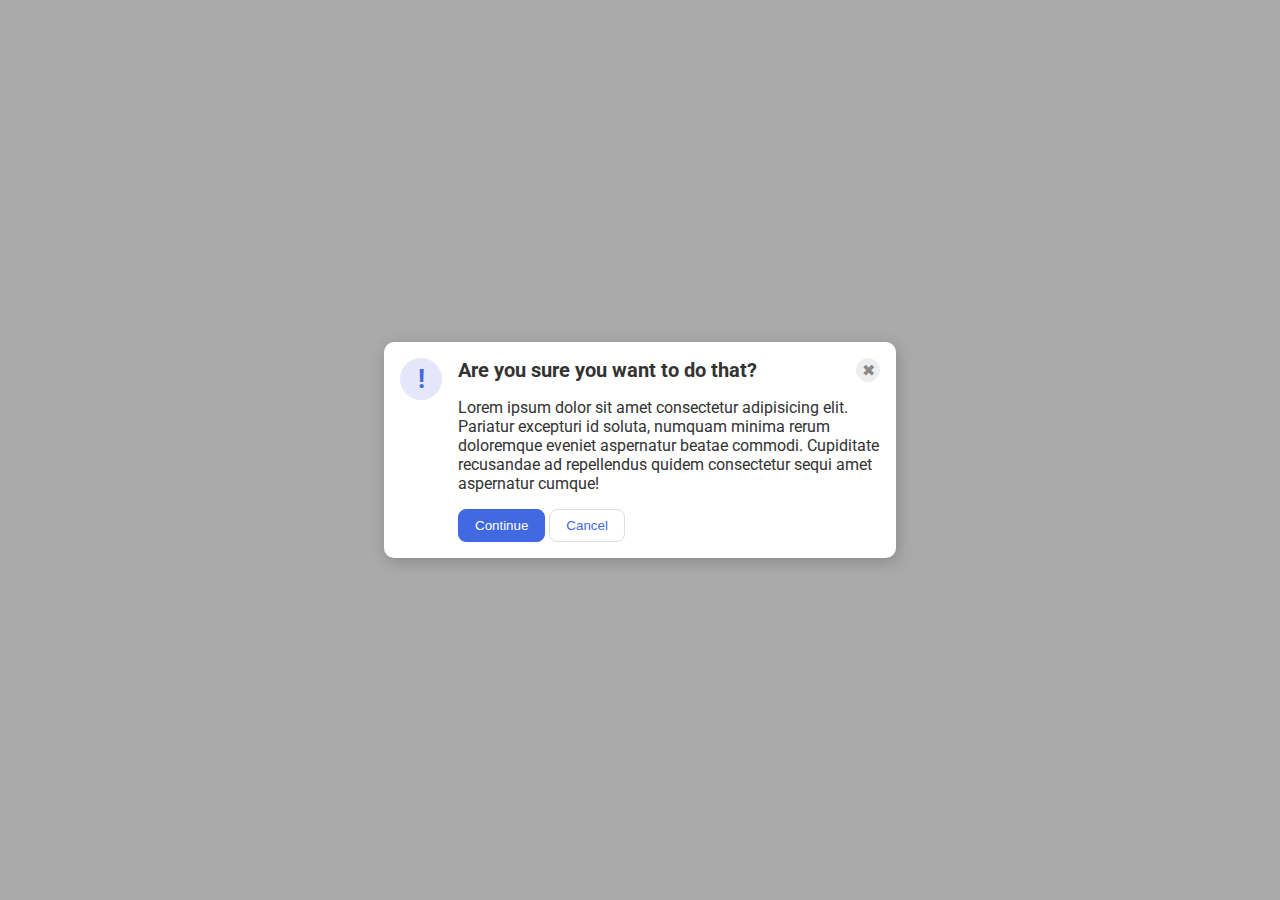
<file: flex/05-flex-modal/index.html>
<!DOCTYPE html>
<html lang="en">
  <head>
    <meta charset="UTF-8">
    <meta http-equiv="X-UA-Compatible" content="IE=edge">
    <meta name="viewport" content="width=device-width, initial-scale=1.0">
    <link rel="stylesheet" href="style.css">
    <title>Modal</title>
  </head>
  <body>
    <div class="modal">
      <div class="icon">!</div>
      <div class="container">
        <div class="header">
          Are you sure you want to do that?
          <button class="close-button">✖</button>
        </div>
        
        <div class="text">Lorem ipsum dolor sit amet consectetur adipisicing elit. Pariatur excepturi id soluta, numquam minima rerum doloremque eveniet aspernatur beatae commodi. Cupiditate recusandae ad repellendus quidem consectetur sequi amet aspernatur cumque!</div>
        
        <button class="continue">Continue</button>
        <button class="cancel">Cancel</button>
      </div>
    </div>
  </body>
</html>
</file>
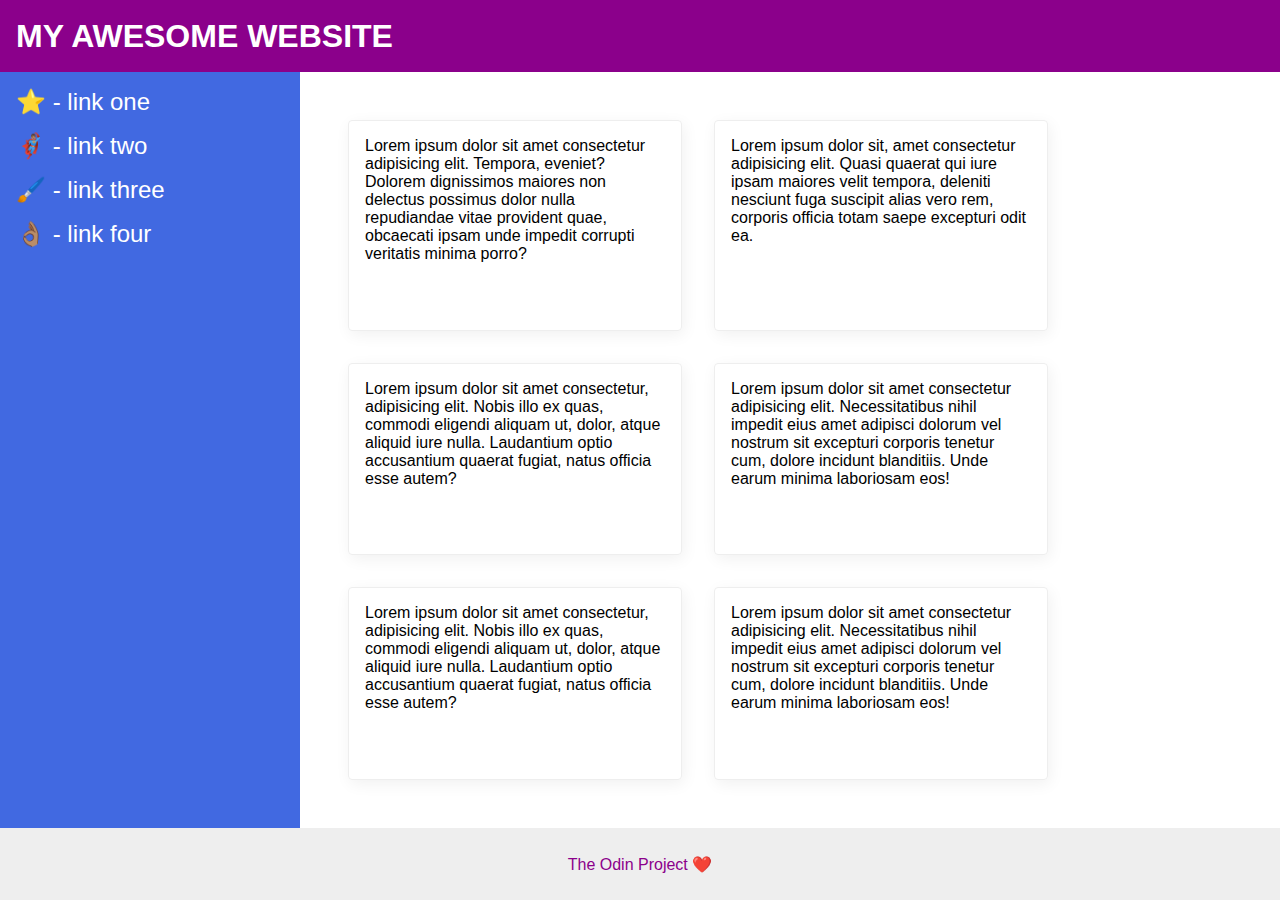
<file: flex/07-flex-layout-2/index.html>
<!DOCTYPE html>
<html lang="en">
  <head>
    <meta charset="UTF-8">
    <meta http-equiv="X-UA-Compatible" content="IE=edge">
    <meta name="viewport" content="width=device-width, initial-scale=1.0">
    <title>The Holy Grail</title>
    <link rel="stylesheet" href="style.css">
  </head>
  <body>
    <div class="header">
      MY AWESOME WEBSITE
    </div>
    
    <div class="middle">
      <div class="sidebar">
        <ul>
          <li><a href="#">⭐ - link one</a></li>
          <li><a href="#">🦸🏽‍♂️ - link two</a></li>
          <li><a href="#">🖌️ - link three</a></li>
          <li><a href="#">👌🏽 - link four</a></li>
        </ul>
      </div>

      <div class="content">
        <div class="card">Lorem ipsum dolor sit amet consectetur adipisicing elit. Tempora, eveniet? Dolorem dignissimos maiores non delectus possimus dolor nulla repudiandae vitae provident quae, obcaecati ipsam unde impedit corrupti veritatis minima porro?</div>
        <div class="card">Lorem ipsum dolor sit, amet consectetur adipisicing elit. Quasi quaerat qui iure ipsam maiores velit tempora, deleniti nesciunt fuga suscipit alias vero rem, corporis officia totam saepe excepturi odit ea.</div>
        <div class="card">Lorem ipsum dolor sit amet consectetur, adipisicing elit. Nobis illo ex quas, commodi eligendi aliquam ut, dolor, atque aliquid iure nulla. Laudantium optio accusantium quaerat fugiat, natus officia esse autem?</div>
        <div class="card">Lorem ipsum dolor sit amet consectetur adipisicing elit. Necessitatibus nihil impedit eius amet adipisci dolorum vel nostrum sit excepturi corporis tenetur cum, dolore incidunt blanditiis. Unde earum minima laboriosam eos!</div>
        <div class="card">Lorem ipsum dolor sit amet consectetur, adipisicing elit. Nobis illo ex quas, commodi eligendi aliquam ut, dolor, atque aliquid iure nulla. Laudantium optio accusantium quaerat fugiat, natus officia esse autem?</div>
        <div class="card">Lorem ipsum dolor sit amet consectetur adipisicing elit. Necessitatibus nihil impedit eius amet adipisci dolorum vel nostrum sit excepturi corporis tenetur cum, dolore incidunt blanditiis. Unde earum minima laboriosam eos!</div>
      </div>
    </div>

    <div class="footer">
      The Odin Project ❤️
    </div>
  </body>
</html>
</file>
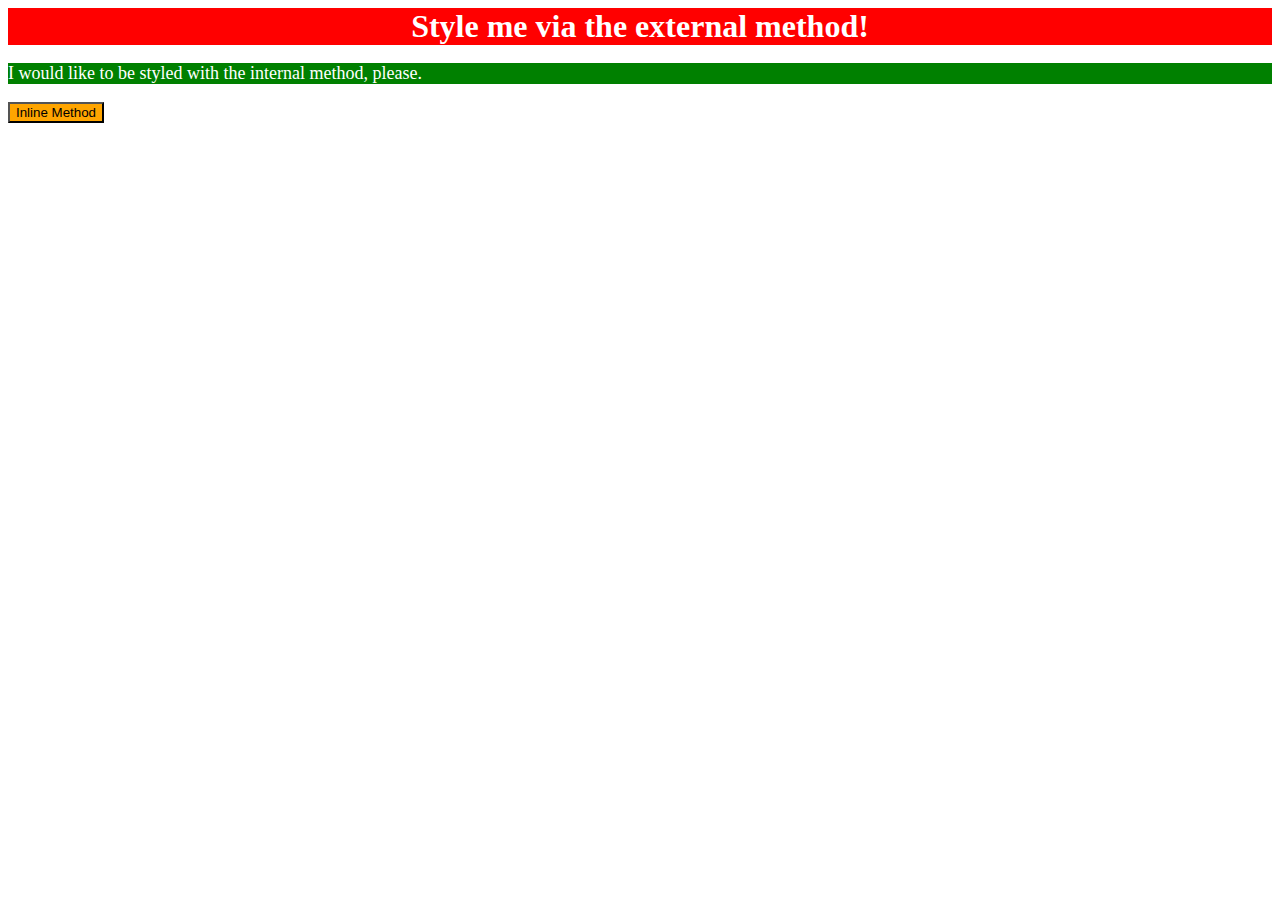
<file: foundations/01-css-methods/index.html>
<!DOCTYPE html>
<html lang="en">
  <head>
    <meta charset="UTF-8">
    <meta http-equiv="X-UA-Compatible" content="IE=edge">
    <meta name="viewport" content="width=device-width, initial-scale=1.0">
    <title>Methods for Adding CSS</title>
    <link rel="stylesheet" href="style.css">
    <style>
      p{
        color: white;
        background-color: green;
        font-size: 18px;
      }
    </style>
  </head>
  <body>
    <div>Style me via the external method!</div>
    <p>I would like to be styled with the internal method, please.</p>
    <button style="font-size: 18; background-color: orange;">Inline Method</button>
  </body>
</html>
</file>
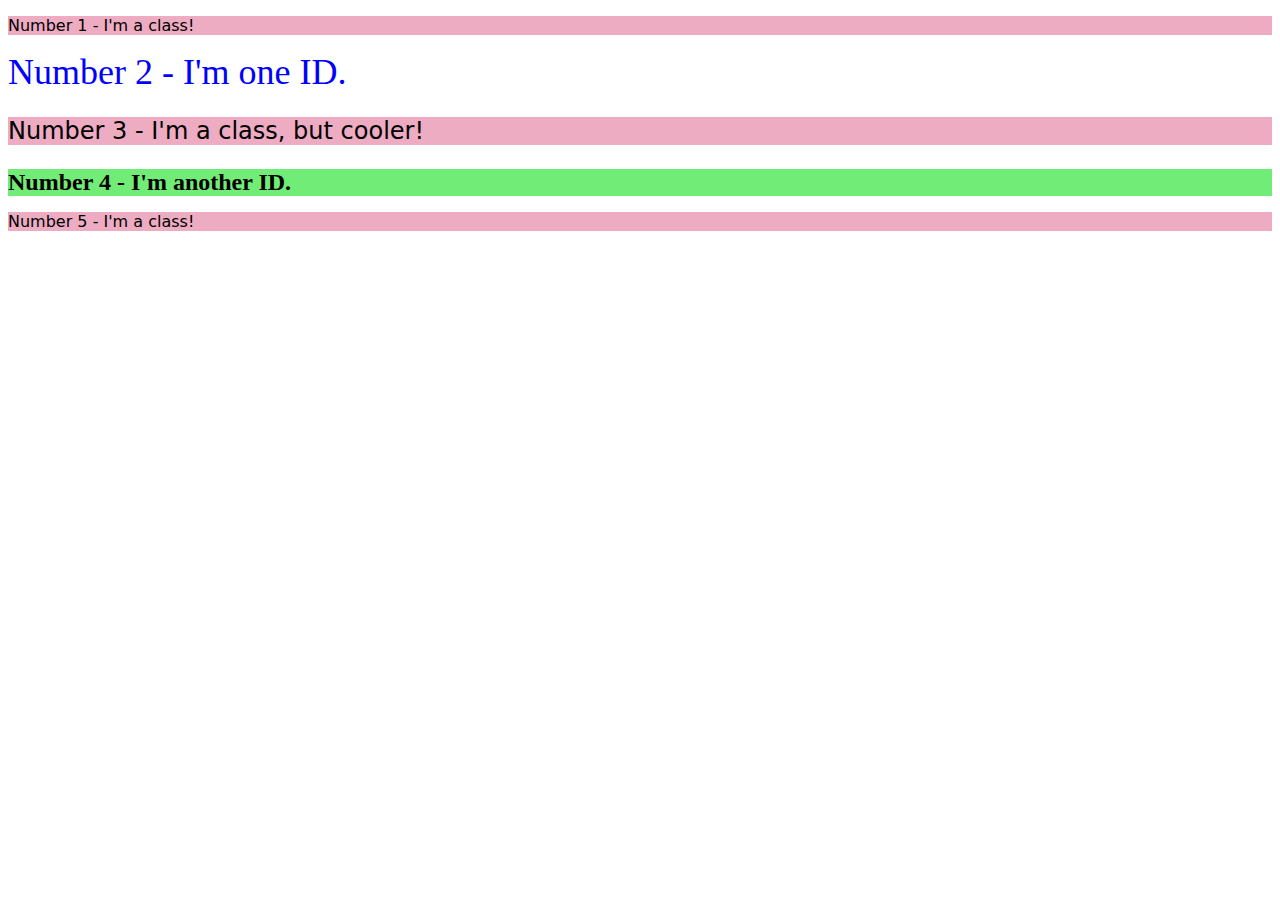
<file: foundations/02-class-id-selectors/index.html>
<!DOCTYPE html>
<html lang="en">
  <head>
    <meta charset="UTF-8">
    <meta http-equiv="X-UA-Compatible" content="IE=edge">
    <meta name="viewport" content="width=device-width, initial-scale=1.0">
    <title>Class and ID Selectors</title>
    <link rel="stylesheet" href="style.css">
  </head>
  <body>
    <p class="oddnum">Number 1 - I'm a class!</p>
    <div id="blue-text">Number 2 - I'm one ID.</div>
    <p class="oddnum coolnum">Number 3 - I'm a class, but cooler!</p>
    <div id="green-bg">Number 4 - I'm another ID.</div>
    <p class="oddnum">Number 5 - I'm a class!</p>
  </body>
</html>
</file>
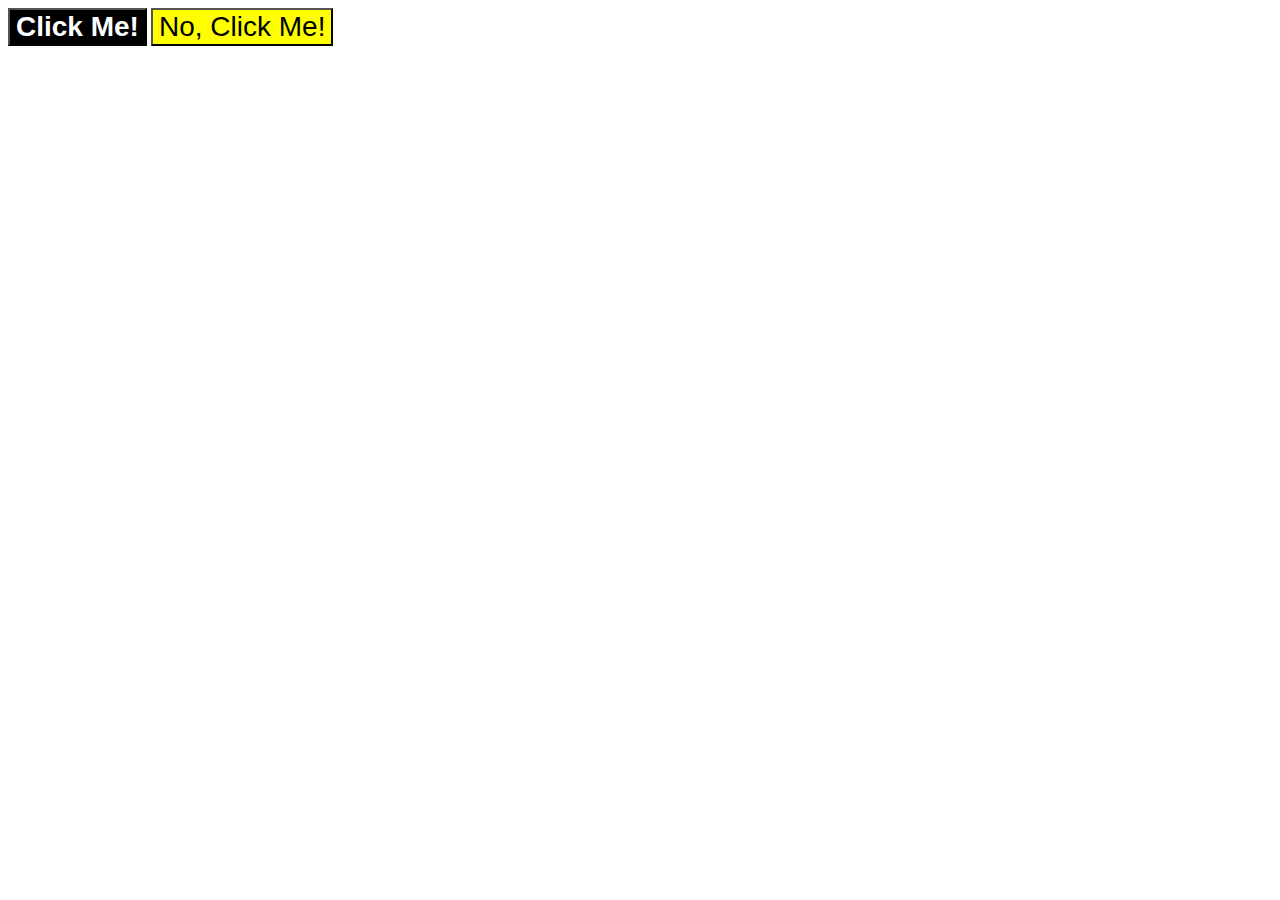
<file: foundations/03-grouping-selectors/index.html>
<!DOCTYPE html>
<html lang="en">
  <head>
    <meta charset="UTF-8">
    <meta http-equiv="X-UA-Compatible" content="IE=edge">
    <meta name="viewport" content="width=device-width, initial-scale=1.0">
    <title>Grouping Selectors</title>
    <link rel="stylesheet" href="style.css">
  </head>
  <body>
    <button class="first">Click Me!</button>
    <button class="second">No, Click Me!</button>
  </body>
</html>
</file>
<file: flex/05-flex-modal/style.css>
@import url('https://fonts.googleapis.com/css2?family=Roboto:wght@400;700&display=swap');

html, body {
  height: 100%;
}

body {
  font-family: Roboto, sans-serif;
  margin: 0;
  background: #aaa;
  color: #333;
  /* I'll give you this one for free lol */
  display: flex;
  align-items: center;
  justify-content: center;
}

.modal {
  background: white;
  width: 480px;
  border-radius: 10px;
  box-shadow: 2px 4px 16px rgba(0,0,0,.2);
  display: flex;
  padding: 16px;
  gap: 16px;
}

.icon {
  color: royalblue;
  font-size: 26px;
  font-weight: 700;
  background: lavender;
  width: 42px;
  height: 42px;
  border-radius: 50%;
  display: flex;
  align-items: center;
  justify-content: center;
  flex: 1 0 auto;
}

.close-button {
  background: #eee;
  border-radius: 50%;
  color: #888;
  font-weight: 400;
  font-size: 16px;
  height: 24px;
  width: 24px;
  display: flex;
  align-items: center;
  justify-content: center;
  border: 1px solid #eee;
  padding: 0;
}

button {
  cursor: pointer;
  padding: 8px 16px;
  border-radius: 8px;
}

button.continue {
  background: royalblue;
  border: 1px solid royalblue;
  color: white;
}

button.cancel {
  background: white;
  border: 1px solid #ddd;
  color: royalblue;
}

.header{
  font-weight: bold;
  font-size: 20px;
  display: flex;
  justify-content: space-between;
  align-items: center;
}

.text{
  margin: 16px 0;
}

/* .container{
  display: flex;
  flex-direction: column;
  gap: 16px;
} */
</file>
<file: flex/07-flex-layout-2/style.css>
body {
  font-family: -apple-system, BlinkMacSystemFont, 'Segoe UI', Roboto, Oxygen, Ubuntu, Cantarell, 'Open Sans', 'Helvetica Neue', sans-serif;
  margin: 0;
  display: flex;
  flex-direction: column;
  min-height: 100vh;
}

.header {
  height: 72px;
  background: darkmagenta;
  color: white;
  font-weight: 900;
  font-size: 32px;
  display: flex;
  justify-content: flex-start;
  align-items: center;
  padding: 0 16px;
}

.footer {
  height: 72px;
  background: #eee;
  color: darkmagenta;
  display: flex;
  justify-content: center;
  align-items: center;
}

.sidebar {
  width: 300px;
  background: royalblue;
  box-sizing: border-box;
  flex: none;
  padding: 16px;
}

.card {
  border: 1px solid #eee;
  box-shadow: 2px 4px 16px rgba(0,0,0,.06);
  border-radius: 4px;
  width: 300px;
  padding: 16px;
}

a{
  text-decoration: none;
  color: white;
  font-size: 24px;
}

ul{
  list-style-type: none;
  display: flex;
  flex-direction: column;
  gap: 16px;
  margin: 0;
  padding: 0;
}

.middle{
  display: flex;
  flex: 1;
}

.content{
  display: flex;
  flex: 2 1 auto;
  padding: 48px;
  flex-wrap: wrap;
  gap: 32px;
}
</file>
<file: foundations/01-css-methods/style.css>
div{
    color: white;
    background-color: red;
    font-size: 32px;
    text-align: center;
    font-weight: bold;
}
</file>
<file: foundations/02-class-id-selectors/style.css>
.oddnum{
    background-color: #edacc2;
    font-family: Verdana, 'DejaVu Sans', sans-serif;
}

.coolnum{
    font-size: 24px;
}

#blue-text{
    color: hsl(240, 100%, 50%);
    font-size: 36px;
}

#green-bg{
    background-color: rgb(113, 236, 119);
    font-size: 24px;
    font-weight: bold;
}
</file>
<file: foundations/03-grouping-selectors/style.css>
.first,
.second{
    font-size: 28px;
    font-family: Helvetica, 'Times New Roman', sans-serif;
}

.first{
    background-color: black;
    color: white;
    font-weight: bold;
}

.second{
    background-color: yellow;
}
</file>
